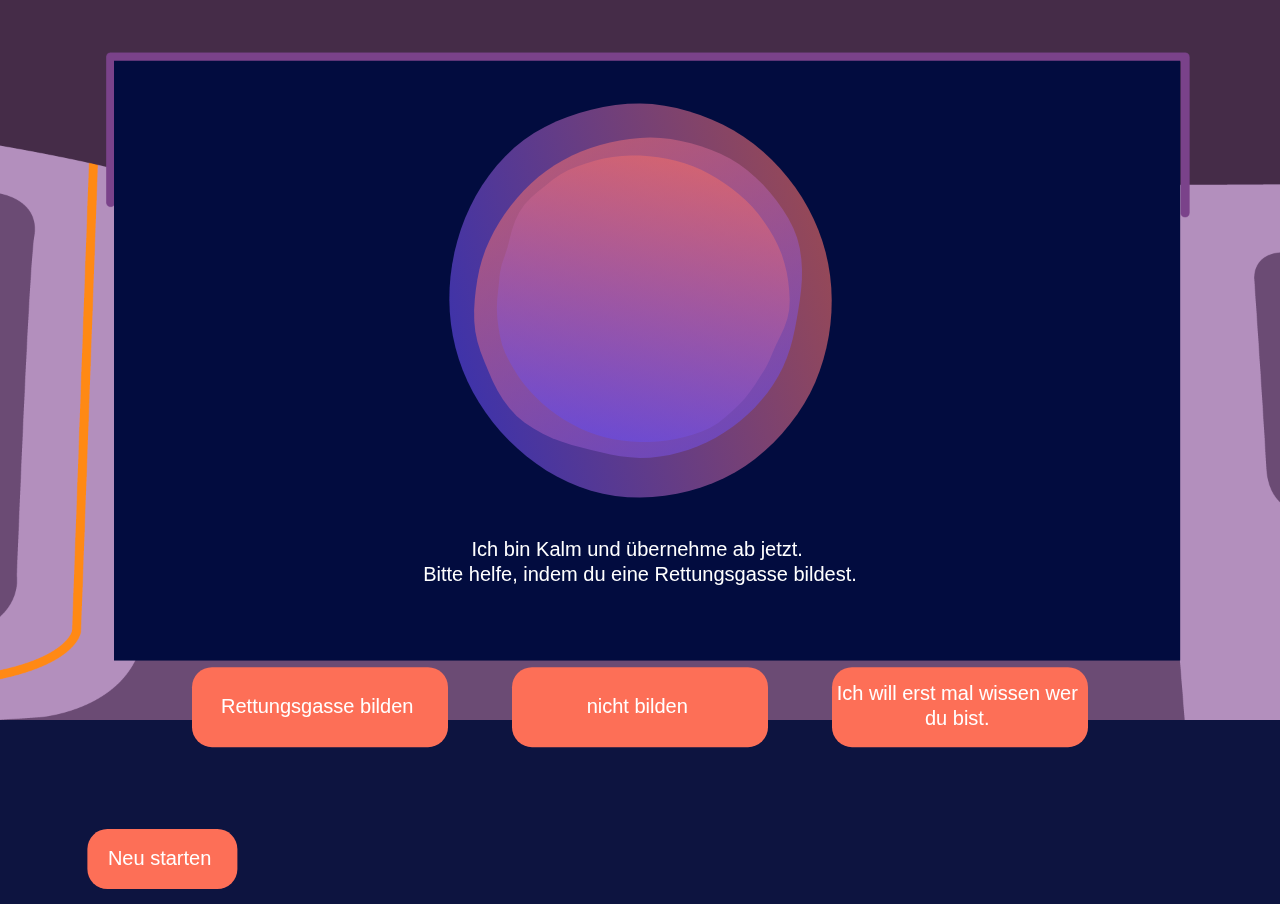
<file: game.html>
<!DOCTYPE html>
<html lang="en">
  <head>
    <meta charset="UTF-8" />
    <meta http-equiv="X-UA-Compatible" content="IE=edge" />
    <meta name="viewport" content="width=device-width, initial-scale=1.0" />

    <title>KALM Interactive Doc</title>
    <link
      rel="shortcut icon"
      type="image/x-icon"
      href="assets/images/favicon.ico"
    />
    <link rel="stylesheet" href="game.css" />
    <!-- <link rel="stylesheet" href="https://use.typekit.net/dsk0uwt.css"> -->
  </head>

  <body>
    <div id="game">
      <script src="assets/p5.js"></script>
      <script src="assets/p5.sound.js"></script>
      <script src="assets/p5setup.js"></script>
      <script type="module" src="main.js"></script>
    </div>
    <div id="p5_loading" class="loadingclass"></div>
  </body>
</html>
</file>
<file: game.css>
body {
  padding: 0;
  margin: 0;
  overflow: hidden;
  display: block;
  background: #0d1440;
}

video {
  z-index: -1;
  /* user-select: none; */
}

.loadingClass {
  width: 100vw;
  height: 100vw;
  background-color: #0d1440;
}
</file>
